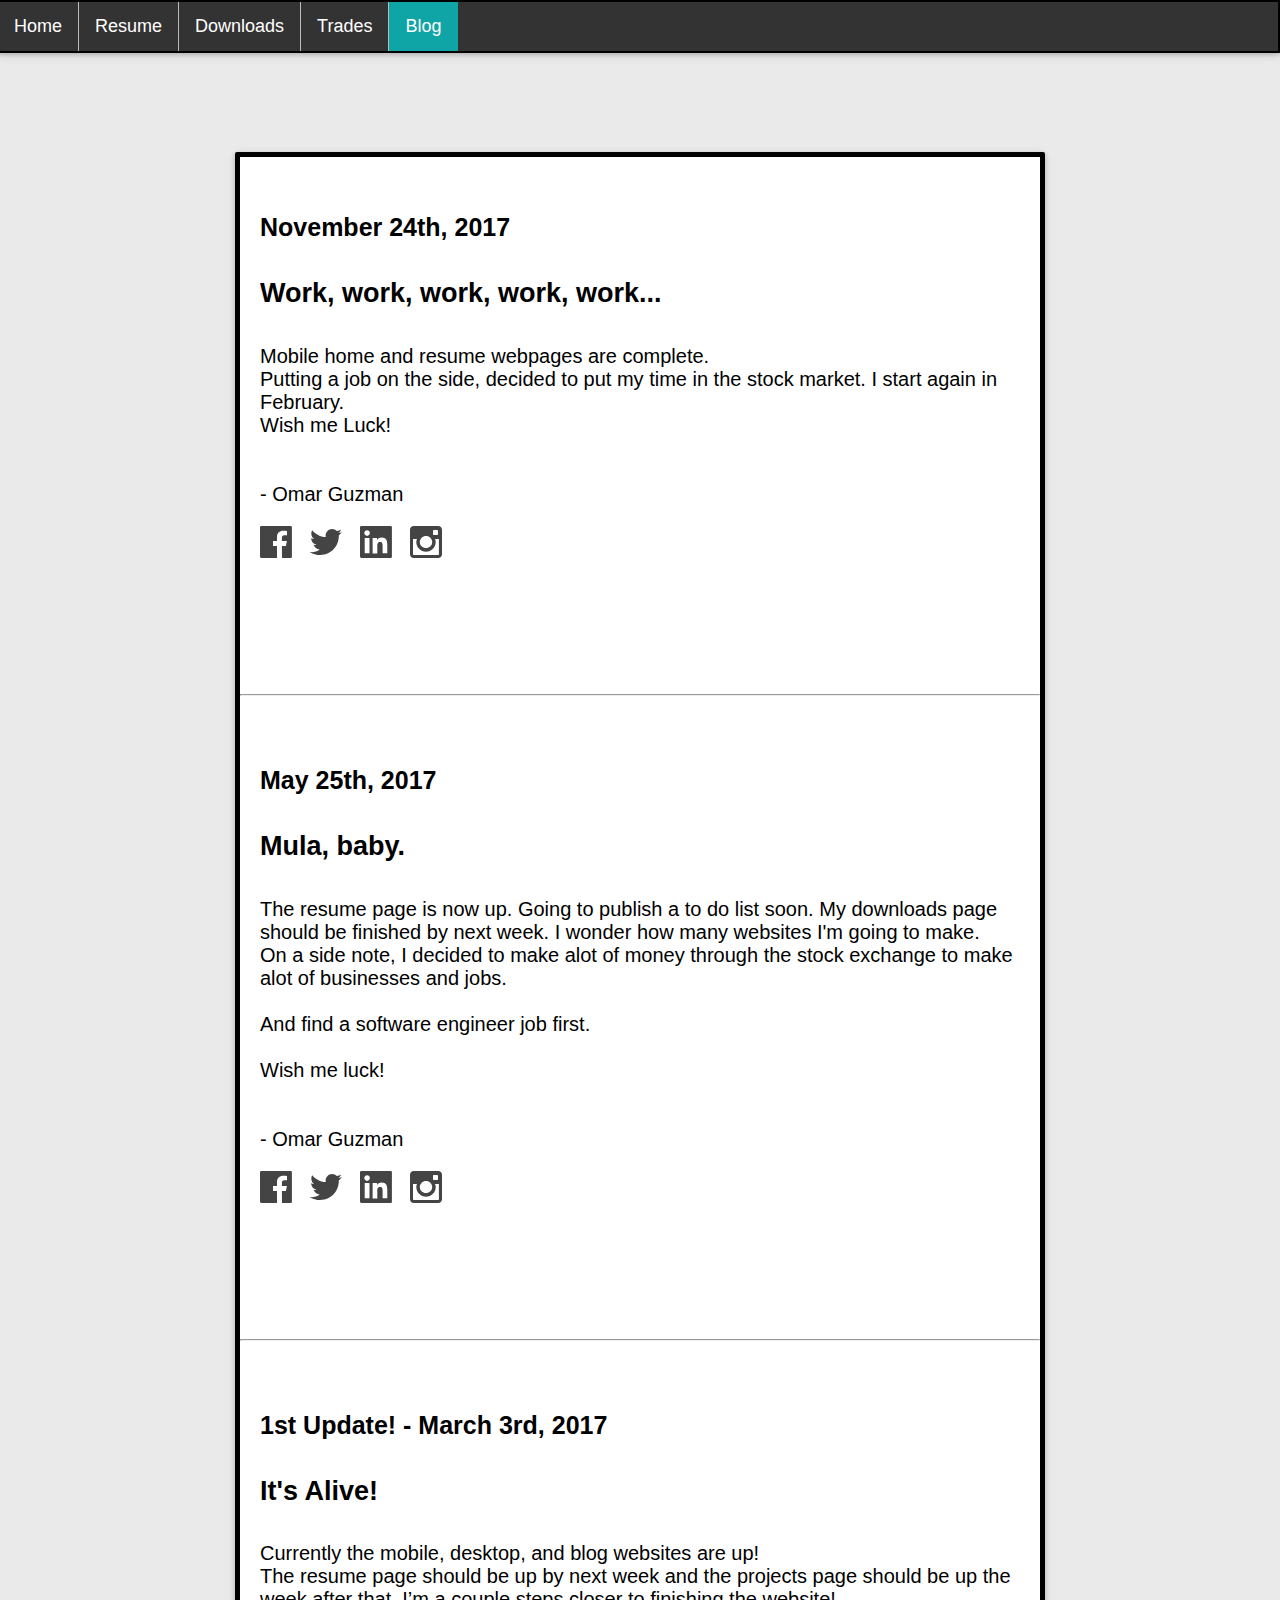
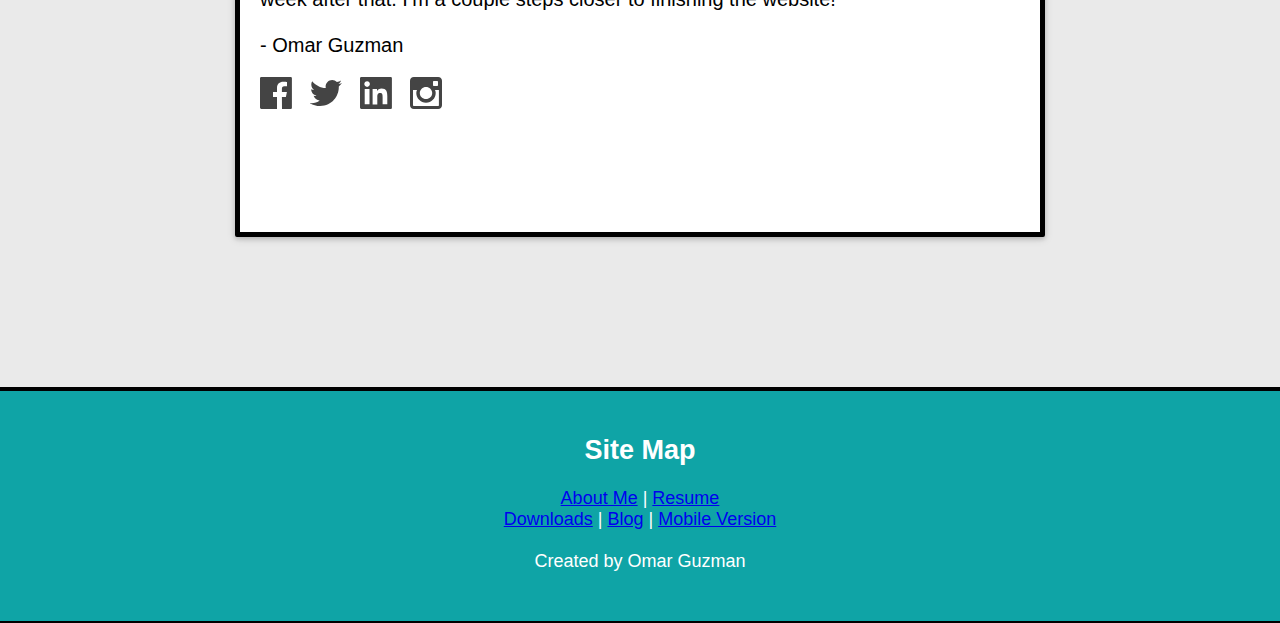
<file: blog/index.html>
<!DOCTYPE html>
<html lang="en-US">
<head>
	<title>Omar Guzman's Website</title>
	<meta charset="utf-8">
	<meta name="viewport" content="width=device-width, initial-scale=1">
	<meta name="Keywords" content="Omar,Omar Guzman,finance,software engineer,computer science,day trade,downloads,projects,apps">
	<meta name="Description" content="Personal Website that displays my trades I make throughout the year.">
	<meta name="author" content ="Omar Guzman">
	<!--[if lt IE 9]>
	<script src="https://oss.maxcdn.com/libs/html5shiv/3.7.0/html5shiv.js"></script>
	</script>
	<![endif]-->
	
	<link rel="stylesheet" href="blogStructureStylesV1.css">
	<link rel="stylesheet" href="blogFontStyles.css">
	<link rel="stylesheet" href="blogColorStyles.css">
	<link rel="icon" href="favicon.ico" type="image/gif" sizes = "16x16">
</head>

	<body>
		<nav>
		<ul>
			<li><a href="https://www.omarguzman.org">Home</a></li>
			<li><a href="https://resume.omarguzman.org">Resume</a></li>
			<li><a href="https://downloads.omarguzman.org">Downloads</a></li>
			<li><a href="https://trades.omarguzman.org">Trades</a></li>
			<li><a class="active" href="https://blog.omarguzman.org">Blog</a></li>
		</ul>
		</nav>
		
		<div class = "gridContainer">
		<div class="space"></div>
			<div class ="grid">
			<section class = "blogPost">				
					<br>
					<h3>November 24th, 2017</h3>
					<h4>Work, work, work, work, work...</h4>
					<article>
					<p> Mobile home and resume webpages are complete. <br>
					Putting a job on the side, decided to put my time in the stock market. I start again in February.<br>
					Wish me Luck!<br><br><br>
						- Omar Guzman
					</p>
					</article>
					<div class="smList">
						<div class="sm">
							<a href="https://www.facebook.com/OmarGuz">
								<img src="social-1_logo-facebook.svg">
							</a>
						</div>
						<div class="sm"><a href="https://twitter.com/OmarGuz">
								<img src="social-1_logo-twitter.svg">
							</a>
						</div>
						<div class="sm">
							<a href="https://www.linkedin.com/in/OmarGuz">
								<img src="social-1_logo-linkedin.svg">
							</a>
						</div>
						<div class="sm"><a href="https://www.instagram.com/OmarxGuzman">
								<img src="social-1_logo-instagram.svg">
							</a>
						</div>
					</div>
				</section>
				<br><br><br><br><br><hr>
				<section class = "blogPost 1">				
					<br>
					<h3>May 25th, 2017</h3>
					<h4>Mula, baby.</h4>
					<article>
					<p> The resume page is now up. Going to publish a to do list soon. My downloads page should be finished by next week.
					I wonder how many websites I'm going to make. <br>
					On a side note, I decided to make alot of money through the stock exchange to make alot of businesses and jobs.<br><br>
					And find a software engineer job first.<br><br>
					Wish me luck!<br><br><br>
						- Omar Guzman
					</p>
					</article>
					<div class="smList">
						<div class="sm">
							<a href="https://www.facebook.com/OmarGuz">
								<img src="social-1_logo-facebook.svg">
							</a>
						</div>
						<div class="sm"><a href="https://twitter.com/OmarGuz">
								<img src="social-1_logo-twitter.svg">
							</a>
						</div>
						<div class="sm">
							<a href="https://www.linkedin.com/in/OmarGuz">
								<img src="social-1_logo-linkedin.svg">
							</a>
						</div>
						<div class="sm"><a href="https://www.instagram.com/OmarxGuzman">
								<img src="social-1_logo-instagram.svg">
							</a>
						</div>
					</div>
				</section>
				<br><br><br><br><br><hr>
				
				<section class = "blogPost">
					<br>
					<h3>1st Update! - March 3rd, 2017</h3>
					<h4>It's Alive!</h4>
					<article>
					<p>Currently the mobile, desktop, and blog websites are up!<br>
						The resume page should be up by next week and the projects page 
						should be up the week after that. I’m a couple steps closer to finishing the website!<br><br>
						- Omar Guzman
					</p>
					</article>
					<div class="smList">
						<div class="sm">
							<a href="https://www.facebook.com/OmarGuz">
								<img src="social-1_logo-facebook.svg">
							</a>
						</div>
						<div class="sm"><a href="https://twitter.com/OmarGuz">
								<img src="social-1_logo-twitter.svg">
							</a>
						</div>
						<div class="sm">
							<a href="https://www.linkedin.com/in/OmarGuz">
								<img src="social-1_logo-linkedin.svg">
							</a>
						</div>
						<div class="sm"><a href="https://www.instagram.com/OmarxGuzman">
								<img src="social-1_logo-instagram.svg">
							</a>
						</div>
					</div>
				</section>
				<br><br><br><br><br>
			</div>
			<div class="space"></div>
		</div>
		<footer>
		<div class = "info">
			<div class = "siteMap">
				<br><h2>Site Map</h2>
				<a href="https://OmarGuzman.org">About Me</a> |
				<a href="https://resume.OmarGuzman.org">Resume</a> <br>
				<a href="https://downloads.OmarGuzman.org">Downloads</a> | 
				<a href="https://blog.OmarGuzman.org">Blog</a> |
				<a href="https://mobile.OmarGuzman.org">Mobile Version</a>
				<br><br>Created by Omar Guzman
			</div>
		</div>
		</footer>
	</body>
</html>
</file>
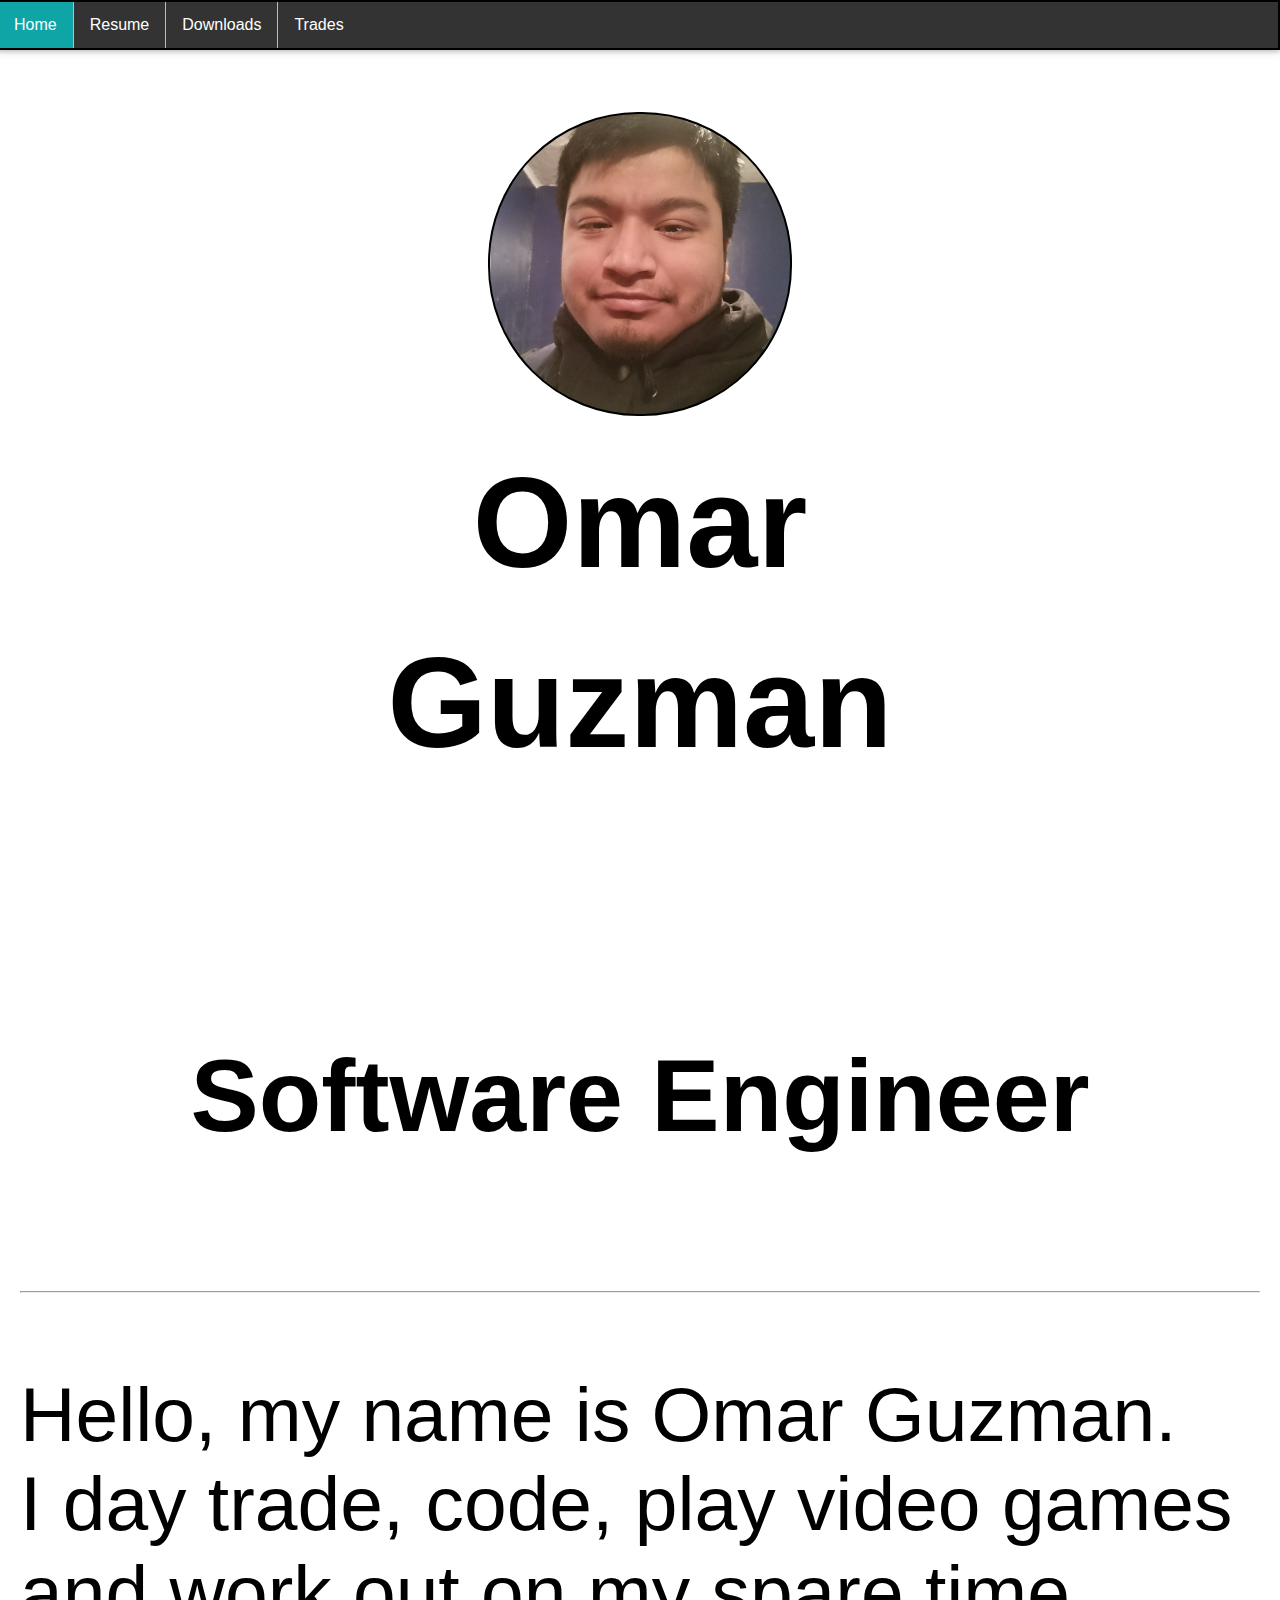
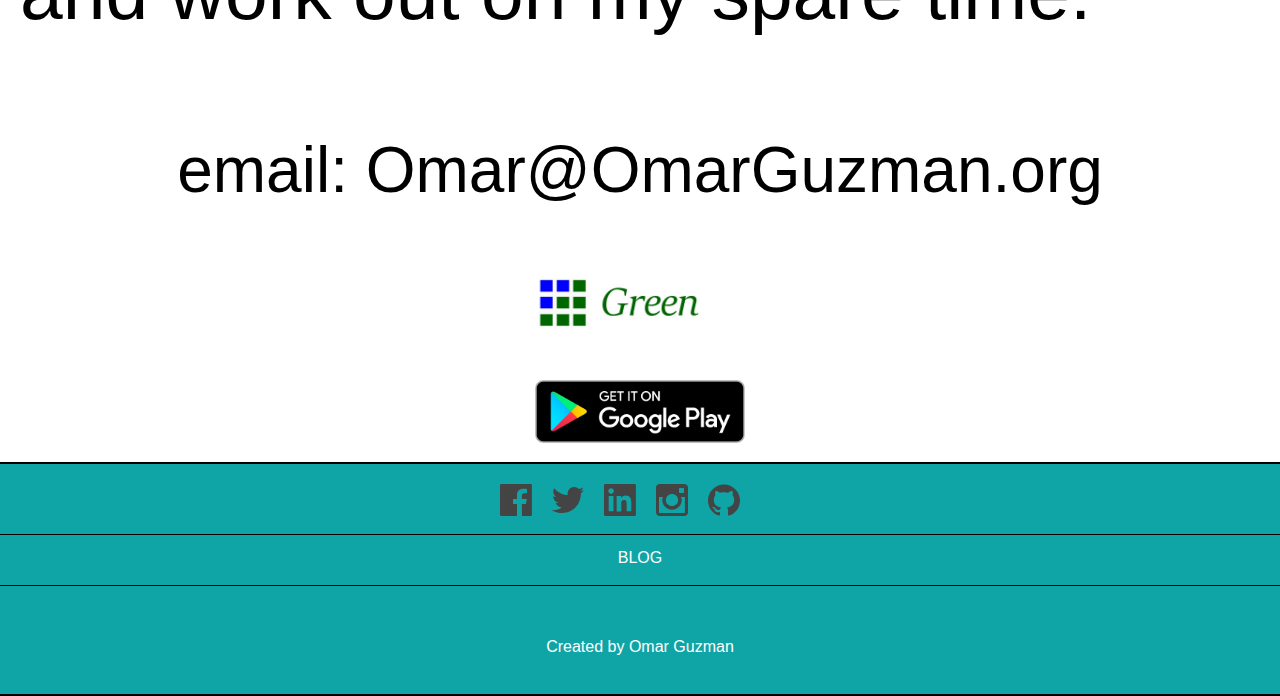
<file: mobile/index.html>
<!DOCTYPE html>
<html lang="en-US">
<head>
	<title>Omar Guzman's Website</title>
	<meta charset="utf-8">
	<meta name="viewport" content="width=device-width, initial-scale=1">
	<meta name="Keywords" content="Omar,Omar Guzman,finance,software engineer,computer science,downloads,resume">
	<meta name="Description" content="Mobile personal Website that displays finance and computer science content.">
	<meta name="author" content ="Omar Guzman">
	<!--[if lt IE 9]>
	<script src="https://oss.maxcdn.com/libs/html5shiv/3.7.0/html5shiv.js"></script>
	</script>
	<![endif]-->
	<link rel="canonical" href="https://www.omarguzman.org">
	<link rel="stylesheet" href="mobileStructureStyles.css">
	<link rel="stylesheet" href="mobileFontStyles.css">
	<link rel="stylesheet" href="mobilecolorStyles.css">
	<link rel="icon" href="favicon.ico" type="image/gif" sizes = "16x16">
</head>

	<body>
		<nav>
		<ul>
			<li><a class="active" href="https://www.omarguzman.org">Home</a></li>
			<li><a href="https://resume.omarguzman.org">Resume</a></li>
			<li><a href="https://downloads.omarguzman.org">Downloads</a></li>
			<li><a href="https://trades.omarguzman.org">Trades</a></li>
		</ul>
		</nav>
		<div class = "space"></div>


		<section class = "profilePic">
			<div class = "selfiePic"></div>
		</section>
		
		<section class = "profile">
				<!-- About me should show here-->
						<h1>Omar</h1>
						<h2>Guzman</h2><br>
						<h4 class = "title">Software Engineer</h4>
						<hr>
					<article>
						<p>Hello, my name is Omar Guzman.<br>I day trade, code, play video games and work out on my spare time.</p>
					</article>
		</section>
		<section class = "email">email: Omar@OmarGuzman.org</section>
		<br><br>
		
		<section class = "green">
			<img class = "gPlay" alt='Green banner' src="green banner.jpg"/>
			<a href='https://play.google.com/store/apps/details?id=code.app.omarg.green&pcampaignid=MKT-Other-global-all-co-prtnr-py-PartBadge-Mar2515-1'>
			<img class = "gPlay" alt='Get it on Google Play' src="google-play-badge.png"/></a>
			
		</section>
		<footer>
		<section class = "socialMedia">
			<div class="sm">
				<a href="https://www.facebook.com/OmarGuz">
					<img src="social-1_logo-facebook.svg">
				</a>
			</div>
			<div class="sm">
				<a href="https://twitter.com/OmarGuz">
					<img src="social-1_logo-twitter.svg">
				</a>
			</div>
			<div class="sm">
				<a href="https://www.linkedin.com/in/OmarGuz">
					<img src="social-1_logo-linkedin.svg">
				</a>
			</div>
			<div class="sm">
				<a href="https://www.instagram.com/OmarxGuzman">
					<img src="social-1_logo-instagram.svg">
				</a>
			</div>
			<div class="sm">
				<a href="https://www.github.com/OmarGuz5">
					<img src="social-1_logo-github.svg">
				</a>
			</div>
		</section>
			<section class = "links">
			<div class="link">
				<a href="https://blog.omarguzman.org">
					BLOG
				</a>
			</div>
			</section>
			<br><br>
			<p>Created by Omar Guzman<br><br></p>
		</footer>
	</body>
	
</html>
</file>
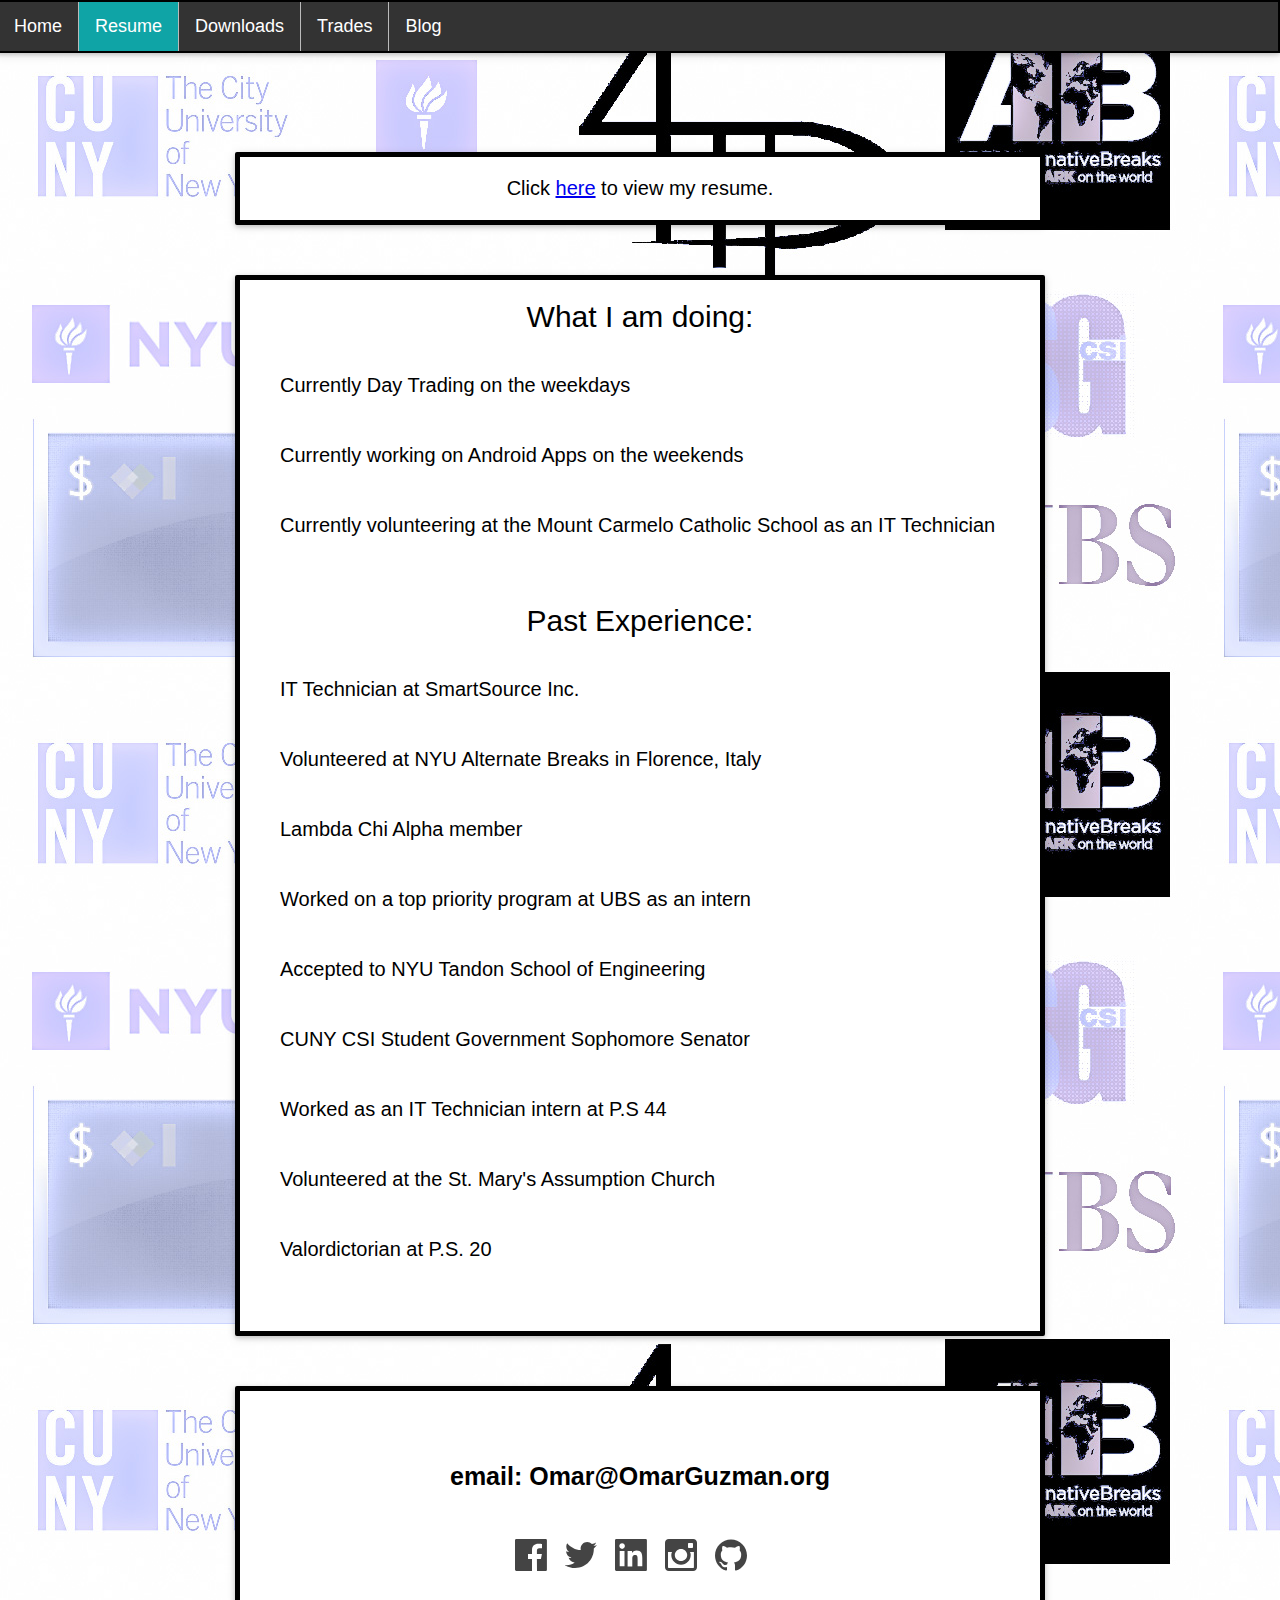
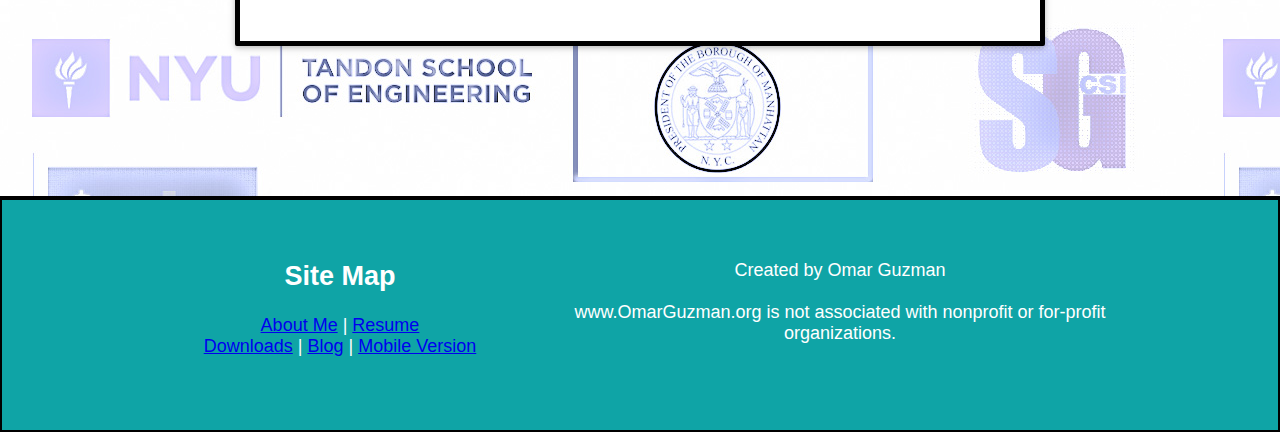
<file: resume/index.html>
<!DOCTYPE html>
<html lang="en-US">
<head>
	<title>Omar Guzman's Website</title>
	<meta charset="utf-8">
	<meta name="viewport" content="width=device-width, initial-scale=1">
	<meta name="Keywords" content="Omar,Omar Guzman,finance,software engineer,computer science,resume">
	<meta name="Description" content="Personal Website that displays my achievements, school and work experience.">
	<meta name="author" content ="Omar Guzman">
	<!--[if lt IE 9]>
	<script src="https://oss.maxcdn.com/libs/html5shiv/3.7.0/html5shiv.js"></script>
	</script>
	<![endif]-->
	
	<link rel="alternate" media="only screen and (max-width: 1010px)" href="https://mobile.omarguzman.org/resume">

	<script type="text/javascript">
  	<!--
  	if (screen.width <= 800) {
    		window.location = "http://mobile.omarguzman.org/resume";
  	}
  	//-->
	</script>
	
	<link rel="stylesheet" href="resumeStructureStylesV5.css">
	<link rel="stylesheet" href="resumeFontStyles.css">
	<link rel="stylesheet" href="resumeColorStyles.css">
	<link rel="icon" href="favicon.ico" type="image/gif" sizes = "16x16">
</head>

	<body>
		<nav>
		<ul>
			<li><a href="https://www.omarguzman.org">Home</a></li>
			<li><a class="active" href="https://resume.omarguzman.org">Resume</a></li>
			<li><a href="https://downloads.omarguzman.org">Downloads</a></li>
			<li><a href="https://trades.omarguzman.org">Trades</a></li>
			<li><a href="https://blog.omarguzman.org">Blog</a></li>
		</ul>
		</nav>
		
		<div class = "gridContainer">
		<div class="space"></div>
			<section class="links">
				<p class = "mobile Link">Click <a href="Online Resume.docx">here</a> to view my resume.</p>
			</section>
			<div class="smallSpace"></div>
			<div class ="grid">
			
				<header>What I am doing:</header>
				<section class = "wExp">
					<article>
						Currently Day Trading on the weekdays
					</article>
				</section>
				<section class = "wExp">
					<article>
						
						Currently working on Android Apps on the weekends
					</article>
				</section>
				<section class = "wExp">
					<article>
						Currently volunteering at the Mount Carmelo Catholic School as an IT Technician
					</article>
				</section>
				<header>Past Experience:</header>
				<section class = "wExp">
					<article>
						IT Technician at SmartSource Inc.
					</article>
				</section>
				<section class = "wExp">
					<article>
						Volunteered at NYU Alternate Breaks in Florence, Italy
					</article>
				</section>
				<section class = "wExp">
					<article>
						Lambda Chi Alpha member
					</article>
				</section>
				<section class = "wExp">
					<article>
						Worked on a top priority program at UBS as an intern
					</article>
				</section>
				<section class = "wExp">
					<article>
						Accepted to NYU Tandon School of Engineering
					</article>
				</section>
				<section class = "wExp">
					<article>
						CUNY CSI Student Government Sophomore Senator
					</article>
				</section>
				<section class = "wExp">
					<article>
						Worked as an IT Technician intern at P.S 44
					</article>
				</section>
				<section class = "wExp">
					<article>
						Volunteered at the St. Mary's Assumption Church
					</article>
				</section>
				<section class = "wExp">
					<article>
						Valordictorian at P.S. 20
					</article>
				</section>
				<br>
			</div>
			<div class="smallSpace"></div>
			
			<div class = "contact">
				<section class = "contact">
					<br><br><h3>email: Omar@OmarGuzman.org</h3>
					<br>
					<div class="smList">
						<div class="sm">
							<a href="https://www.facebook.com/OmarGuz">
								<img src="social-1_logo-facebook.svg">
							</a>
						</div>
						<div class="sm"><a href="https://twitter.com/OmarGuz">
								<img src="social-1_logo-twitter.svg">
							</a>
						</div>
						<div class="sm">
							<a href="https://www.linkedin.com/in/OmarGuz">
								<img src="social-1_logo-linkedin.svg">
							</a>
						</div>
						<div class="sm"><a href="https://www.instagram.com/OmarxGuzman">
								<img src="social-1_logo-instagram.svg">
							</a>
						</div>
						<div class="sm"><a href="https://github.com/OmarGuz5">
								<img src="social-1_logo-github.svg">
							</a>
						</div>
						
					</div>
				</section>
			</div>
			<div class="space"></div>
		</div>
		
		<footer>
		<div class = "info">
			<div class = "siteMap">
				<br><h2>Site Map</h2>
				<a href="https://OmarGuzman.org">About Me</a> |
				<a href="https://resume.OmarGuzman.org">Resume</a> <br>
				<a href="https://downloads.OmarGuzman.org">Downloads</a> | 
				<a href="https://blog.OmarGuzman.org">Blog</a> |
				<a href="https://mobile.OmarGuzman.org">Mobile Version</a>				
			</div>

			<div class="Copyright">
				<p>
					<br><br>Created by Omar Guzman
					<br><br>www.OmarGuzman.org is not associated with nonprofit or for-profit organizations.<br><br>
				</p>
				
			</div>
		</div>
		</footer>
	</body>
	
</html>
</file>
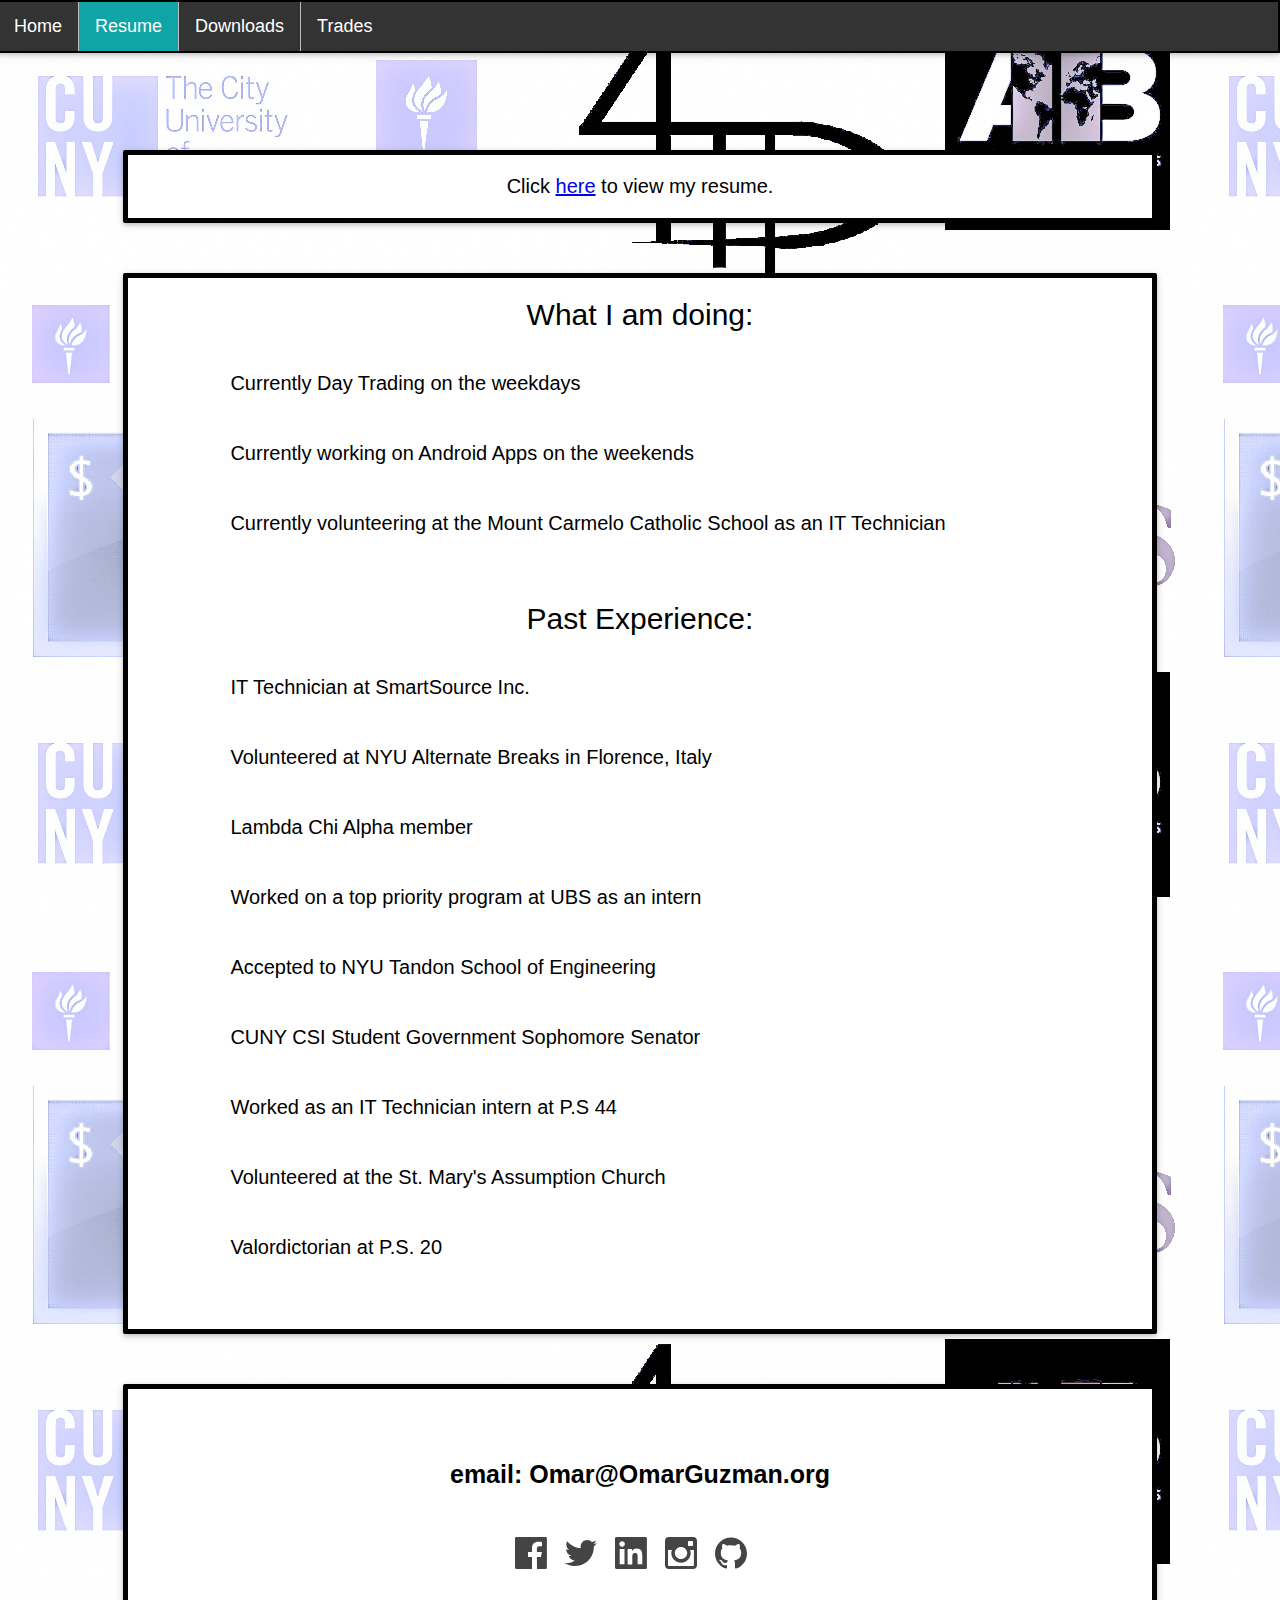
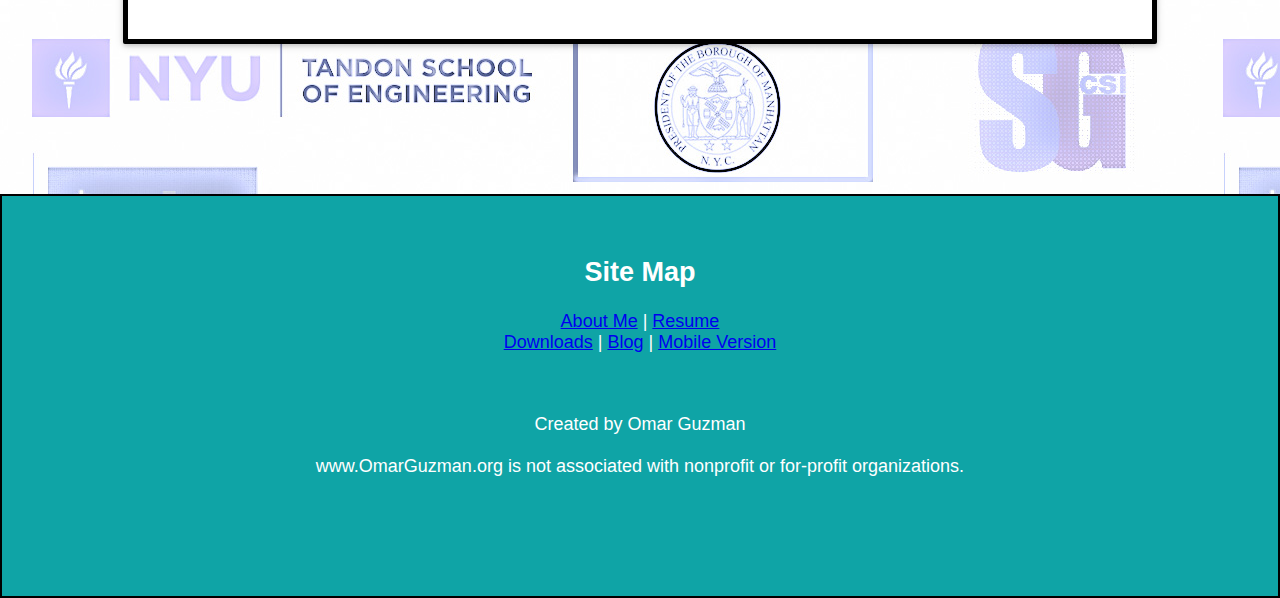
<file: mobile/resume/index.html>
<!DOCTYPE html>
<html lang="en-US">
<head>
	<title>Omar Guzman's Website</title>
	<meta charset="utf-8">
	<meta name="viewport" content="width=device-width, initial-scale=1">
	<meta name="Keywords" content="Omar,Omar Guzman,finance,software engineer,computer science,resume">
	<meta name="Description" content="Mobile personal Website that displays my achievements, school and work experience.">
	<meta name="author" content ="Omar Guzman">
	<!--[if lt IE 9]>
	<script src="https://oss.maxcdn.com/libs/html5shiv/3.7.0/html5shiv.js"></script>
	</script>
	<![endif]-->
	<link rel="stylesheet" href="mResumeStructureStyles.css">
	<link rel="stylesheet" href="mResumeFontStyles.css">
	<link rel="stylesheet" href="mResumeColorStyles.css">
	<link rel="icon" href="favicon.ico" type="image/gif" sizes = "16x16">
</head>

	<body>
		<nav>
		<ul>
			<li><a href="https://www.omarguzman.org">Home</a></li>
			<li><a class="active" href="https://resume.omarguzman.org">Resume</a></li>
			<li><a href="https://downloads.omarguzman.org">Downloads</a></li>
			<li><a href="https://trades.omarguzman.org">Trades</a></li>
		</ul>
		</nav>
		<div class = "space"></div>
		<div class = "gridContainer">
			<section class="links">
				<p class = "mobile Link">Click <a href="Online Resume.docx">here</a> to view my resume.</p>
			</section>
			<div class="smallSpace"></div>
			<div class ="grid">
			
				<header>What I am doing:</header>
				<section class = "wExp">
					<article>
						Currently Day Trading on the weekdays
					</article>
				</section>
				<section class = "wExp">
					<article>
						
						Currently working on Android Apps on the weekends
					</article>
				</section>
				<section class = "wExp">
					<article>
						Currently volunteering at the Mount Carmelo Catholic School as an IT Technician
					</article>
				</section>
				<header>Past Experience:</header>
				<section class = "wExp">
					<article>
						IT Technician at SmartSource Inc.
					</article>
				</section>
				<section class = "wExp">
					<article>
						Volunteered at NYU Alternate Breaks in Florence, Italy
					</article>
				</section>
				<section class = "wExp">
					<article>
						Lambda Chi Alpha member
					</article>
				</section>
				<section class = "wExp">
					<article>
						Worked on a top priority program at UBS as an intern
					</article>
				</section>
				<section class = "wExp">
					<article>
						Accepted to NYU Tandon School of Engineering
					</article>
				</section>
				<section class = "wExp">
					<article>
						CUNY CSI Student Government Sophomore Senator
					</article>
				</section>
				<section class = "wExp">
					<article>
						Worked as an IT Technician intern at P.S 44
					</article>
				</section>
				<section class = "wExp">
					<article>
						Volunteered at the St. Mary's Assumption Church
					</article>
				</section>
				<section class = "wExp">
					<article>
						Valordictorian at P.S. 20
					</article>
				</section>
				<br>
			</div>
			<div class="smallSpace"></div>
			
			<div class = "contact">
				<section class = "contact">
					<br><br><h3>email: Omar@OmarGuzman.org</h3>
					<br>
					<div class="smList">
						<div class="sm">
							<a href="https://www.facebook.com/OmarGuz">
								<img src="social-1_logo-facebook.svg">
							</a>
						</div>
						<div class="sm"><a href="https://twitter.com/OmarGuz">
								<img src="social-1_logo-twitter.svg">
							</a>
						</div>
						<div class="sm">
							<a href="https://www.linkedin.com/in/OmarGuz">
								<img src="social-1_logo-linkedin.svg">
							</a>
						</div>
						<div class="sm"><a href="https://www.instagram.com/OmarxGuzman">
								<img src="social-1_logo-instagram.svg">
							</a>
						</div>
						<div class="sm"><a href="https://github.com/OmarGuz5">
								<img src="social-1_logo-github.svg">
							</a>
						</div>
					</div>
				</section>
			</div>
			<div class="space"></div>
		</div>
		
		<footer>
		<div class = "info">
			<div class = "siteMap">
				<br><h2>Site Map</h2>
				<a href="https://OmarGuzman.org">About Me</a> |
				<a href="https://resume.OmarGuzman.org">Resume</a> <br>
				<a href="https://downloads.OmarGuzman.org">Downloads</a> | 
				<a href="https://blog.OmarGuzman.org">Blog</a> |
				<a href="https://mobile.OmarGuzman.org">Mobile Version</a>				
			</div>

			<div class="Copyright">
				<p>
					<br><br>Created by Omar Guzman
					<br><br>www.OmarGuzman.org is not associated with nonprofit or for-profit organizations.<br><br>
				</p>
				
			</div>
		</div>
		</footer>
	</body>
	
</html>
</file>
<file: blog/blogStructureStylesV1.css>
/*StructureStyles.css 1.00 Jan 2017 by Omar Guzman*/
/*Structure Modifications*/
html{
	-ms-text-size-adjust:100%!important;
	-webkit-text-size-adjust:100%!important;
	box-sizing:border-box!important;
	margin:0px auto!important;
	padding:0px auto!important;
}

body {
	margin:0px auto!important;
	padding:0px auto!important;
	width:100%!important;
}

div.gridContainer {
	width:100%!important;
	margin:0px auto!important;
	border-top:2px solid black;
	border-bottom:2px solid black;
	
}

nav {
	z-index:1;
	position:fixed!important;
	float:center!important;
	width:100%!important;
	right:0px;
	top:0px;
	margin:0px auto!important;
	box-shadow: 0 2px 4px 0 rgba(0,0,0,0.16),0 2px 10px 0 rgba(0,0,0,0.12)!important;
	border-left: 2px solid black;
	border-bottom: 2px solid black;
	border:2px solid black;
	text-align:center;
}
nav a{
	margin-top:20px auto!important;
	margin-left:auto!important;
	margin-right:auto!important;
}
ul {
    list-style-type: none;
    margin: 0;
    padding: 0;
    overflow: hidden;
    background-color: #333;
}

li {
    float: left;
    border-right:1px solid #bbb;
}

li:last-child {
    border-right: none;
}

li a {
    display: block;
    color: white;
    text-align: center;
    padding: 14px 16px;
    text-decoration: none;
}

li a:hover:not(.active) {
    background-color: #111;
}

.active {
    background-color:#0fa4a6!important;
}


nav a{
	margin-top:25px auto!important;
	margin-left:auto!important;
	margin-right:auto!important;
}

div.left {
	float:left;
}

div.right {
	float:right;
}

div.center {
	float:center;
}

article {
	
}

header {
}
h1 {
	text-align:left!important;
	line-height:.01;
}

h3 {
	text-align:left!important;
}

h5 {
	text-align:left!important;
}

table {
}

div.space {
	height:150px!important;
	margin:0px auto!important;
	padding:0px!important;
	width:100%!important;
}
div.smallSpace {
	height:50px!important;
	width:100%!important;
	margin:0px auto!important;
}

div.navSpace {
	margin:0px auto!important;
	height:150px!important;
	width:100%!important;
}

aside {
}

article{
	width:100%!important;
	float:center;
	margin:0px auto!important;
}

div.grid {
	float:center!important;
	max-width:800px!important;
	width:87%;
	padding:10px auto!important;
	margin:0px auto!important;
	box-shadow: 0 2px 4px 0 rgba(0,0,0,0.16),0 2px 10px 0 rgba(0,0,0,0.12)!important;
	border: 5px solid black;
	border-radius:2px;
	background-color:white;
	opacity:1;
}

section {
	margin:0px auto!important;
	width:100%!important;
	float:center!important;
}

section.blogPost {
	margin:0px auto!important;
	width:100%!important;
	padding:0px auto!important;
	padding-left:20px!important;
	
	
}
article p {
	padding-right:20px!important;
}


div.fb {
	background-image: url("social-1_logo-facebook.svg");
}

div.instagram {
	background-image: url("social-1_logo-instagram.svg");
}

div.linkedin {
	background-image: url("social-1_logo-linkedin.svg");
}

div.twitter {
	background-image: url("social-1_logo-twitter.svg");
}

div.sm {
	float:left;
	display:block;
	padding:0px;
	margin:0px auto!important;
	margin-right:18px!important;
	background-position:cover;
	height:32px;
	width:32px;
	padding:0px auto!important;
}

div.smList {
	width:200px;
	margin:0px auto!important;
	height:100px;
	padding:0px auto!important;
	float:left;
	padding:0px auto!important;
}

hr {
	padding-left:20px;
	padding-right:20px;
}

div.info {
	display:block;
	margin:0 auto!important;
	width: 1000px!important;
	float: center;
	text-align: center;
	height:200px;
}

div.siteMap a {
	margin:0 auto!important;
	margin-left:10px auto!important;
	margin-right:10px auto!important;
	padding:0 auto!important;
	padding-left:10px auto!important;
	padding-right:10px auto!important;
}
div.siteMap h3 {
	text-align: center;
}

div.siteMap {
	display: block;
	width: 400px;
	float:center;
	height:200px;
	text-align:center;
	margin:0 auto!important;
}



div.copyright {
	display: block;
	margin:0 auto!important;
	width: 300px;
	height:200px;
	float: right;
}

article,aside,details,figcaption,figure,footer,header,main,menu,nav,section,summary,li,space {display:block;}

footer {
	border-top: 2px solid black!important;
	border-bottom: 2px solid black!important;
	text-align:center;	
	width:100%!important;
	height:230px!important;
	margin:0px auto!important;
	bottom:0px;
	padding:0px!important;
	min-width:1010px;
	float:center;
}
</file>
<file: blog/blogFontStyles.css>
/*fontStyles.css 1.00 Jan 2017 by Omar Guzman*/
/*Font Modifications*/

html{
}

body {
	font-size:27px;
	font-family: 'Helvetica Neue','Helvetica','Arial';
}

article {
	font-size:20px;
}

nav {
}

nav div a{
	font-size:25px;
	text-decoration:none;
}
li a{
	font-size:18px;
	text-decoration:none;
}


header {
	font-size:30px;
}

h2 {
}

h1 {
	font-size:70px;
}

h3 {
	font-size:25px;
}

section.contact p {
	font-size:18px;
}

p.title {
	font-size:30px;
	font-style:italic;
}


table {

}
section {
}

footer {
	font-size:18px;
}
</file>
<file: blog/blogColorStyles.css>
/*colorStyles.css 1.00 Jan 2017 by Omar Guzman*/
/*Structure Color Modifications*/

html{
}

body {
	
}

nav {
}

article {}

header { 
}

div.profile {
	color:white;
}
div.bio {
	color:white;
}

hr {
	
}

div.grid {
}

section.contact p{
	color:black;
}
section.contact h3{
	color:black;
}

div.profilePic {
	background-color:white;
}

div.profile, nav, footer, nav div a{
	background-color:#0fa4a6!important;
	color:white;
}
html {
	background-color:#eaeaea;
}
	

h2 {}

table {}

article,aside,details,figcaption,figure,footer,header,main,menu,nav,section,summary {}

footer {
	
}
</file>
<file: mobile/mobileStructureStyles.css>
/*StructureStyles.css 1.00 Jan 2017 by Omar Guzman*/
/*Structure Modifications*/
html{
	-ms-text-size-adjust:100%;
	-webkit-text-size-adjust:100%;
	box-sizing:border-box!important;
	margin:0 auto!important;
	padding:0 auto!important;
}

body {
	margin:0 auto!important;
	border-top: 2px solid black!important;
	border-bottom: 2px solid black!important;
	padding:0 auto!important;
}

nav {
	z-index:1;
	position:fixed!important;
	float:center!important;
	width:100%!important;
	right:0px;
	top:0px;
	margin:0px auto!important;
	box-shadow: 0 2px 4px 0 rgba(0,0,0,0.16),0 2px 10px 0 rgba(0,0,0,0.12)!important;
	border-left: 2px solid black;
	border-bottom: 2px solid black;
	border:2px solid black;
	text-align:center;
}
nav a{
	margin-top:20px auto!important;
	margin-left:auto!important;
	margin-right:auto!important;
}
ul {
    list-style-type: none;
    margin: 0;
    padding: 0;
    overflow: hidden;
    background-color: #333;
}

li {
    float: left;
    border-right:1px solid #bbb;
}

li:last-child {
    border-right: none;
}

li a {
    display: block;
    color: white;
    text-align: center;
    padding: 14px 16px;
    text-decoration: none;
}

li a:hover:not(.active) {
    background-color: #111;
}

.active {
    background-color:#0fa4a6!important;
}


nav a{
	margin-top:25px auto!important;
	margin-left:auto!important;
	margin-right:auto!important;
}

article {
	
}

header {
}
h1 {
	line-height:.01;
}

img.gPlay {
	float:center;
	width:240px;
	max-width:240px;
	height:auto;
	margin:0 auto;
}

table {
}

div.space {
	height:100px!important;
	margin:0px auto!important;
	padding:0px!important;
	width:100%!important;
}
div.smallSpace {
	height:50px!important;
	width:100%!important;
}

div.navSpace {
	height:150px!important;
	width:100%!important;
}

aside {
}

section {
	width:100%!important;
	float:center;
	box-sizing:border-box;
}

section.profilePic {
	
	margin:10px auto!important;
	padding:10px auto!important;
	float:center;
}

section.profile {
	
	margin:10px auto!important;
	padding:10px!important;
	text-align:center;
}
article {
	text-align:left;
}
section.email {
	text-align:center;
}

article{
	width:100%!important;
	margin-left:10px;
}
section.green {
	text-align:center;
}
article.green {
	text-align:center;
}

div.selfiePic{
	margin:0px auto!important;
	padding:0px;
	height:300px!important;
	width:300px!important;
	border: 2px #878787;
	border-radius:150px;
	background-image: url("selfie.jpg");
	background-position:center;
	background-size:cover;
	border: 2px solid black;
	text-align:center;
}

section.contact h3 {
	text-align:center!important;
	float:center!important;
}

header.follow {
}



div.fb {
	background-image: url("social-1_logo-facebook.svg");
}

div.instagram {
	background-image: url("social-1_logo-instagram.svg");
}

div.linkedin {
	background-image: url("social-1_logo-linkedin.svg");
}

div.twitter {
	background-image: url("social-1_logo-twitter.svg");
}

header.contactHeader {
	line-height:200%;
	margin-top:10px!important;
}

hr {
	margin-top: 0.5em;
    margin-bottom: 0.5em;
    margin-left: auto!important;
    margin-right: auto!important;
    border-style: inset;
    border-width: 1px;
	
}

div.sm {
	margin:10px!important;
	float:left;
}

p.title {
	line-height:.01;
}

section.socialMedia {
	margin:10px auto!important;
	padding:0!important;
	height:50px;
	text-align:center;
	float:center;
	position:center;
	max-width:300px;
}

section.links {
	margin:0 auto!important;
	padding:0 auto!important;
	width:100%!important;
}


div.link {
	width:100%!important;
	margin:0 auto!important;
	padding:0 auto!important;	
}
div.link a {
	width:100%!important;
	margin:0 auto!important;
	padding:20px auto!important;
	border-top:1px solid black;	
	border-bottom:1px solid black;
	text-align:center;
    height:50px;
	line-height:45px;
}


article,aside,details,figcaption,figure,footer,header,main,menu,nav,section,summary,li,space,a,hr {display: block;}

footer {
	border-top: 2px solid black!important;
	text-align:center;
	margin:0 auto!important;
	padding:0;
	width:100% !important;
	height:230px;
	
}
footer p {
	margin:0auto!important;
	padding:0;
}
</file>
<file: mobile/mobileFontStyles.css>
/*fontStyles.css 1.00 Jan 2017 by Omar Guzman*/
/*Font Modifications*/

html{
}

body {
	font-family: 'Helvetica Neue','Helvetica','Arial';
}

article {
}

section.profile h1{
	font-size: 10vw;
}
section.profile h2{
	font-size: 10vw;
}
section.profile h4{
	font-size: 8vw;
}
section.profile article{
	font-size: 6vw;
}
section.email {
	font-size: 5vw;
}
section.links link a {
	font-size: 2vw;
	font-style:bold;
}


nav {
}

div.link a{
	text-decoration:none;
	color:black;
}

header {
}

h2 {
}

h1 {
}

h3 {
}

section.contact p {
}

p.title {
	font-style:italic;
}


table {

}
section {
}

footer {
}
</file>
<file: mobile/mobilecolorStyles.css>
/*colorStyles.css 1.00 Jan 2017 by Omar Guzman*/
/*Structure Color Modifications*/

html{
}

body {
	
}

nav {
}

article {}

header { 
}

div.profile {
	color:white;
}
div.bio {
	color:white;
}

hr {
	margin:10px !important;
	
}

section {
	background-color:white!important;
	color:black!important;
}

div.grid {
}

section.contact p{
	color:black!important;
}
section.contact h3{
	color:black!important;
}
section.socialMedia {
	background-color:#0fa4a6!important;
}

div.link a {
	background-color:#0fa4a6!important;
	color:white!important;
}

div.profilePic {
	background-color:white!important;
}
/*
div.profile, html, nav, footer, nav div a{
	background-color:#0fa4a6!important;
	color:white;
}*/

h2 {}

table {}

article,aside,details,figcaption,figure,footer,header,main,menu,nav,section,summary {}

footer {
	background-color:#0fa4a6!important;
	color:white;
}
footer p {
	background-color:#0fa4a6!important;
}
</file>
<file: resume/resumeStructureStylesV5.css>
/*StructureStyles.css 1.00 Jan 2017 by Omar Guzman*/
/*Structure Modifications*/
html{
	-ms-text-size-adjust:100%!important;
	-webkit-text-size-adjust:100%!important;
	background-image: url("Work Logo Collage_edited.jpg");
}

body {
	margin:0px auto!important;
	padding:0px auto!important;
	width:100%!important;
	/*box-sizing:border-box!important;*/
}

div.gridContainer {
	width:100%!important;
	margin:0px auto!important;
	border-top:2px solid black;
	border-bottom:2px solid black;
}

nav {
	z-index:1;
	position:fixed!important;
	float:center!important;
	width:100%!important;
	right:0px;
	top:0px;
	margin:0px auto!important;
	box-shadow: 0 2px 4px 0 rgba(0,0,0,0.16),0 2px 10px 0 rgba(0,0,0,0.12)!important;
	border-left: 2px solid black;
	border-bottom: 2px solid black;
	border:2px solid black;
	text-align:center;
}
nav a{
	margin-top:20px auto!important;
	margin-left:auto!important;
	margin-right:auto!important;
}
ul {
    list-style-type: none;
    margin: 0;
    padding: 0;
    overflow: hidden;
    background-color: #333;
}

li {
    float: left;
    border-right:1px solid #bbb;
}

li:last-child {
    border-right: none;
}

li a {
    display: block;
    color: white;
    text-align: center;
    padding: 14px 16px;
    text-decoration: none;
}

li a:hover:not(.active) {
    background-color: #111;
}

.active {
    background-color:#0fa4a6!important;
}


nav a{
	margin-top:25px auto!important;
	margin-left:auto!important;
	margin-right:auto!important;
}

div.left {
	float:left;
}

div.right {
	float:right;
}

div.center {
	float:center;
}

article {
	
}

header {
	text-align:center;
}
h1 {
	text-align:left!important;
	line-height:.01;
}


h5 {
	text-align:left!important;
}

table {
}

div.space {
	height:150px!important;
	margin:0px auto!important;
	padding:0px!important;
	width:100%!important;
}
div.smallSpace {
	height:50px!important;
	width:100%!important;
	margin:0px auto!important;
}

div.navSpace {
	margin:0px auto!important;
	height:150px!important;
	width:100%!important;
}
header {
	padding:20px;
	position:center!important;
}
aside {
}

article{
	width:100%!important;
	float:center;
	margin:0px auto!important;
}

div.grid {
	float:center!important;
	max-width:800px!important;
	width:100%!important;
	padding:10px auto!important;
	margin:0px auto!important;
	box-shadow: 0 2px 4px 0 rgba(0,0,0,0.16),0 2px 10px 0 rgba(0,0,0,0.12)!important;
	border: 5px solid black;
	border-radius:2px;
	background-color:white;
	opacity:1;
}

section.links {
	float:center!important;
	max-width:800px!important;
	width:100%!important;
	padding:10px auto!important;
	margin:0px auto!important;
	box-shadow: 0 2px 4px 0 rgba(0,0,0,0.16),0 2px 10px 0 rgba(0,0,0,0.12)!important;
	border: 5px solid black;
	border-radius:2px;
	background-color:white;
	opacity:1;
	text-align:center;
}

div.contact {
	float:center!important;
	max-width:800px!important;
	width:100%!important;
	padding:10px auto!important;
	margin:0px auto!important;
	box-shadow: 0 2px 4px 0 rgba(0,0,0,0.16),0 2px 10px 0 rgba(0,0,0,0.12)!important;
	border: 5px solid black;
	border-radius:2px;
	background-color:white;
	opacity:1;
}

section.wExp {
	margin:20px auto!important;
	width:90%!important;
	height:50px!important;
	float:center!important;
	/*border: 1px solid black;*/
}

section.contact {
	margin:0px auto!important;
	width:100%!important;
	float:center!important;
	padding:10px auto!important;
	height:250px;
}

section.contact h3 {
	text-align: center;
}

article {
	float:left;
	margin-left:100px auto;
}

article p {
	padding-right:20px!important;
}


div.fb {
	background-image: url("social-1_logo-facebook.svg");
}

div.instagram {
	background-image: url("social-1_logo-instagram.svg");
}

div.linkedin {
	background-image: url("social-1_logo-linkedin.svg");
}

div.twitter {
	background-image: url("social-1_logo-twitter.svg");
}

div.sm {
	float:left;
	display:block;
	padding:0px;
	margin:0 auto!important;
	margin-right:18px!important;
	background-position:cover;
	height:32px;
	width:32px;
}

div.smList {
	width:250px;
	margin:0 auto!important;
	height:100px;
	padding:0px;
	position:center;
	float:center;	
}

hr {
	margin-left:50px!important;
	margin-right:50px!important;
}

div.info {
	display:block;
	margin:0 auto!important;
	width: 1000px!important;
	float: center;
	text-align: center;
	height:200px;
}

div.siteMap a {
	margin:0 auto!important;
	padding:0 auto!important;
}
div.siteMap h3 {
	text-align: center;
}

div.siteMap {
	display: block;
	width: 400px;
	float:left;
	height:200px;
	text-align:center;
	margin:0 auto!important;
}

div.copyright {
	display: block;
	margin:0 auto!important;
	width: 300px;
	height:200px;
	float: right;
}

article,aside,details,figcaption,figure,footer,header,main,menu,nav,section,summary,li,space {display:block;}

footer {
	margin:0px auto!important;
	padding:0px auto!important;
	border-top: 2px solid black;
	border-bottom: 2px solid black;
	border-left: 2px solid black;
	border-right: 2px solid black;
	text-align:center;	
	height:230px!important;
	bottom:0px;
}
</file>
<file: resume/resumeFontStyles.css>
/*fontStyles.css 1.00 Jan 2017 by Omar Guzman*/
/*Font Modifications*/

html{
}

body {
	font-size:20px;
	font-family: 'Helvetica Neue','Helvetica','Arial';
}

article {
	font-size:20px;
}

nav {
}

nav div a{
	font-size:25px;
	text-decoration:none;
}

li a{
	font-size:18px;
	text-decoration:none;
}

header {
	font-size:30px;
}

h2 {
}

h1 {
	font-size:70px;
}

h3 {
	font-size:25px;
}

section.contact p {
	font-size:18px;
}

p.title {
	font-size:30px;
	font-style:italic;
}


table {

}
section {
}

footer {
	font-size:18px;
}
</file>
<file: resume/resumeColorStyles.css>
/*colorStyles.css 1.00 Jan 2017 by Omar Guzman*/
/*Structure Color Modifications*/

html{
}

body {
	
}

nav {
}

article {}

header { 
}

div.profile {
	color:white;
}
div.bio {
	color:white;
}

hr {
	
}

div.grid {
}

section.wExp {
	
}

section.contact p{
	color:black;
}
section.contact h3{
	color:black;
}

div.profilePic {
	background-color:white;
}

div.profile, nav, footer, nav div a{
	background-color:#0fa4a6!important;
	color:white;
}
html {
	background-color:#eaeaea;
}
	

h2 {}

table {}

article,aside,details,figcaption,figure,footer,header,main,menu,nav,section,summary {}

footer {
	
}
</file>
<file: mobile/resume/mResumeStructureStyles.css>
/*StructureStyles.css 1.00 Jan 2017 by Omar Guzman*/
/*Structure Modifications*/
html{
	-ms-text-size-adjust:100%!important;
	-webkit-text-size-adjust:100%!important;
	background-image: url("Work Logo Collage_edited.jpg");
	width:100%;
}

body {
	margin:0px auto!important;
	padding:0px auto!important;
	width:100%!important;
	/*box-sizing:border-box!important;*/
}

div.gridContainer {
	width:100%!important;
	margin:0px auto!important;
}

nav {
	z-index:1;
	position:fixed!important;
	float:center!important;
	width:100%!important;
	right:0px;
	top:0px;
	margin:0px auto!important;
	box-shadow: 0 2px 4px 0 rgba(0,0,0,0.16),0 2px 10px 0 rgba(0,0,0,0.12)!important;
	border-left: 2px solid black;
	border-bottom: 2px solid black;
	border:2px solid black;
	text-align:center;
}
nav a{
	margin-top:20px auto!important;
	margin-left:auto!important;
	margin-right:auto!important;
}
ul {
    list-style-type: none;
    margin: 0;
    padding: 0;
    overflow: hidden;
    background-color: #333;
}

li {
    float: left;
    border-right:1px solid #bbb;
}

li:last-child {
    border-right: none;
}

li a {
    display: block;
    color: white;
    text-align: center;
    padding: 14px 16px;
    text-decoration: none;
}

li a:hover:not(.active) {
    background-color: #111;
}

.active {
    background-color:#0fa4a6!important;
}


nav a{
	margin-top:25px auto!important;
	margin-left:auto!important;
	margin-right:auto!important;
}

div.left {
	float:left;
}

div.right {
	float:right;
}

div.center {
	float:center;
}

article {
	
}

header {
	text-align:center;
}
h1 {
	text-align:left!important;
	line-height:.01;
}


h5 {
	text-align:left!important;
}

table {
}

div.space {
	height:150px!important;
	margin:0px auto!important;
	padding:0px!important;
	width:100%!important;
}
div.smallSpace {
	height:50px!important;
	width:100%!important;
	margin:0px auto!important;
}

div.navSpace {
	margin:0px auto!important;
	height:150px!important;
	width:100%!important;
}
header {
	padding:20px;
	position:center!important;
}
aside {
}

article{
	width:100%!important;
	float:center;
	margin:0px auto!important;
}

div.grid {
	float:center!important;
	width:80%!important;
	padding:10px auto!important;
	margin:0px auto!important;
	box-shadow: 0 2px 4px 0 rgba(0,0,0,0.16),0 2px 10px 0 rgba(0,0,0,0.12)!important;
	border: 5px solid black;
	border-radius:2px;
	background-color:white;
	opacity:1;
}

section.links {
	float:center!important;
	width:80%!important;
	padding:10px auto!important;
	margin:0px auto!important;
	box-shadow: 0 2px 4px 0 rgba(0,0,0,0.16),0 2px 10px 0 rgba(0,0,0,0.12)!important;
	border: 5px solid black;
	border-radius:2px;
	background-color:white;
	opacity:1;
	text-align:center;
}

div.contact {
	float:center!important;
	width:80%!important;
	padding:10px auto!important;
	margin:0px auto!important;
	box-shadow: 0 2px 4px 0 rgba(0,0,0,0.16),0 2px 10px 0 rgba(0,0,0,0.12)!important;
	border: 5px solid black;
	border-radius:2px;
	background-color:white;
	opacity:1;
}

section.wExp {
	margin:20px auto!important;
	width:80%!important;
	height:50px!important;
	float:center!important;
	/*border: 1px solid black;*/
}

section.contact {
	margin:0px auto!important;
	width:80%!important;
	float:center!important;
	padding:10px auto!important;
	height:250px;
}

section.contact h3 {
	text-align: center;
}

article {
	float:left;
	margin-left:100px auto;
}

article p {
	padding-right:20px!important;
}


div.fb {
	background-image: url("social-1_logo-facebook.svg");
}

div.instagram {
	background-image: url("social-1_logo-instagram.svg");
}

div.linkedin {
	background-image: url("social-1_logo-linkedin.svg");
}

div.twitter {
	background-image: url("social-1_logo-twitter.svg");
}

div.sm {
	float:left;
	display:block;
	padding:0px;
	margin:0 auto!important;
	margin-right:18px!important;
	background-position:cover;
	height:32px;
	width:32px;
}

div.smList {
	width:250px;
	margin:0 auto!important;
	height:100px;
	padding:0px;
	position:center;
	float:center;	
}

hr {
	margin-left:50px!important;
	margin-right:50px!important;
}

div.info {
	display:block;
	margin:0 auto!important;
	width:80%!important;
	float: center;
	text-align: center;
	height:200px;
}

div.siteMap a {
	margin:0 auto!important;
	padding:0 auto!important;
}
div.siteMap h3 {
	text-align: center;
}

div.siteMap {
	display: block;
	width: 100%;
	float:left;
	height:200px;
	text-align:center;
	margin:0 auto!important;
}

div.copyright {
	display: block;
	margin:0 auto!important;
	width: 100%;
	height:200px;
	float: right;
}

article,aside,details,figcaption,figure,footer,header,main,menu,nav,section,summary,li,space {display:block;}

footer {
	margin:0px auto!important;
	padding:0px auto!important;
	border-top: 2px solid black;
	border-bottom: 2px solid black;
	border-left: 2px solid black;
	border-right: 2px solid black;
	text-align:center;	
	height:400px!important;
	bottom:0px;
}
</file>
<file: mobile/resume/mResumeFontStyles.css>
/*fontStyles.css 1.00 Jan 2017 by Omar Guzman*/
/*Font Modifications*/

html{
}

body {
	font-size:20px;
	font-family: 'Helvetica Neue','Helvetica','Arial';
}

article {
	font-size:20px;
}

nav {
}

nav div a{
	font-size:25px;
	text-decoration:none;
}

li a{
	font-size:18px;
	text-decoration:none;
}

header {
	font-size:30px;
}

h2 {
}

h1 {
	font-size:70px;
}

h3 {
	font-size:25px;
}

section.contact p {
	font-size:18px;
}

p.title {
	font-size:30px;
	font-style:italic;
}


table {

}
section {
}

footer {
	font-size:18px;
}
</file>
<file: mobile/resume/mResumeColorStyles.css>
/*colorStyles.css 1.00 Jan 2017 by Omar Guzman*/
/*Structure Color Modifications*/

html{
}

body {
	
}

nav {
}

article {}

header { 
}

div.profile {
	color:white;
}
div.bio {
	color:white;
}

hr {
	
}

div.grid {
}

section.wExp {
	
}

section.contact p{
	color:black;
}
section.contact h3{
	color:black;
}

div.profilePic {
	background-color:white;
}

div.profile, nav, footer, nav div a{
	background-color:#0fa4a6!important;
	color:white;
}
html {
	background-color:#eaeaea;
}
	

h2 {}

table {}

article,aside,details,figcaption,figure,footer,header,main,menu,nav,section,summary {}

footer {
	
}
</file>
